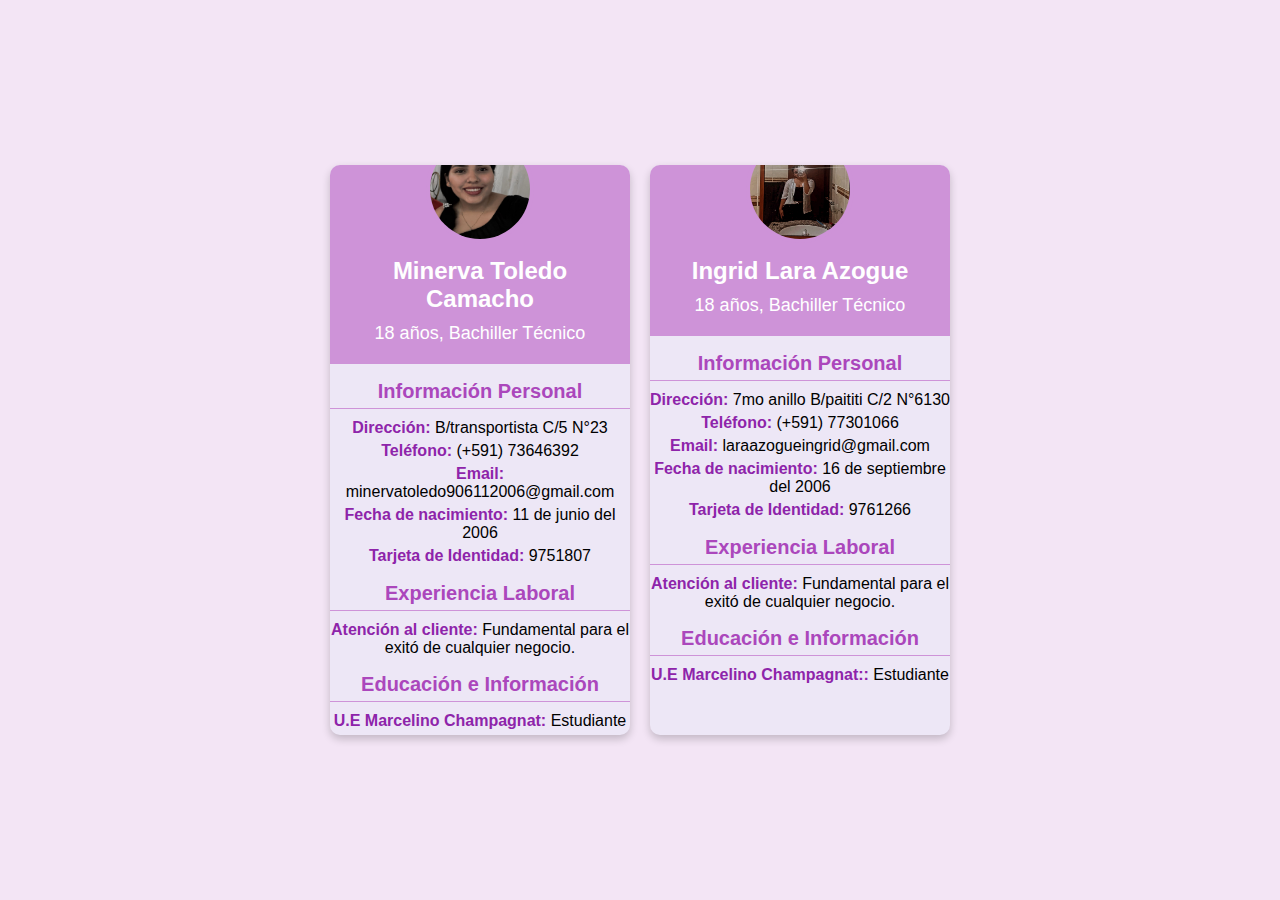
<file: acercadenosotras.html>
<!DOCTYPE html>
<html lang="es">
<head>
<meta charset="UTF-8">
<meta name="viewport" content="width=device-width, initial-scale=1.0">
<title>Tarjeta de Presentación</title>
<link rel="stylesheet" href="acercadenosotros.css">
</head>
<body>

<div class="card-container">
    <div class="card">
        <div class="header">
            <img src="mine foto.jpg" alt="Foto de perfil">
            <h1>Minerva Toledo Camacho</h1>
            <p>18 años, Bachiller Técnico</p>
        </div>
        <div class="info-section">
            <h2>Información Personal</h2>
            <p><span class="info-field">Dirección:</span> B/transportista C/5 N°23</p>
            <p><span class="info-field">Teléfono:</span> (+591) 73646392</p>
            <p><span class="info-field">Email:</span> minervatoledo906112006@gmail.com</p>
            <p><span class="info-field">Fecha de nacimiento:</span> 11 de junio del 2006</p>
            <p><span class="info-field">Tarjeta de Identidad:</span> 9751807</p>
        </div>
        <div class="info-section">
            <h2>Experiencia Laboral</h2>
            <p><span class="info-field">Atención al cliente:</span> Fundamental para el exitó de cualquier negocio.</p>
        </div>
        <div class="info-section">
            <h2>Educación e Información</h2>
            <p><span class="info-field">U.E Marcelino Champagnat:</span> Estudiante</p>
        </div>
    </div>

    <div class="card">
        <div class="header">
            <img src="ingrid foto.jpg" alt="Foto de perfil">
            <h1> Ingrid  Lara  Azogue</h1>
            <p>18 años, Bachiller Técnico</p>
        </div>
        <div class="info-section">
            <h2>Información Personal</h2>
            <p><span class="info-field">Dirección:</span> 7mo anillo B/paititi C/2 N°6130</p>
            <p><span class="info-field">Teléfono:</span> (+591) 77301066</p>
            <p><span class="info-field">Email:</span> laraazogueingrid@gmail.com</p>
            <p><span class="info-field">Fecha de nacimiento:</span> 16 de septiembre del 2006</p>
            <p><span class="info-field">Tarjeta de Identidad:</span> 9761266</p>
        </div>
        <div class="info-section">
            <h2>Experiencia Laboral</h2>
            <p><span class="info-field">Atención al cliente:</span>  Fundamental para el exitó de cualquier negocio.</p>
        </div>
        <div class="info-section">
            <h2>Educación e Información</h2>
            <p><span class="info-field">U.E Marcelino Champagnat::</span> Estudiante</p>
        </div>
    </div>
</div>

</body>
</html>
</file>
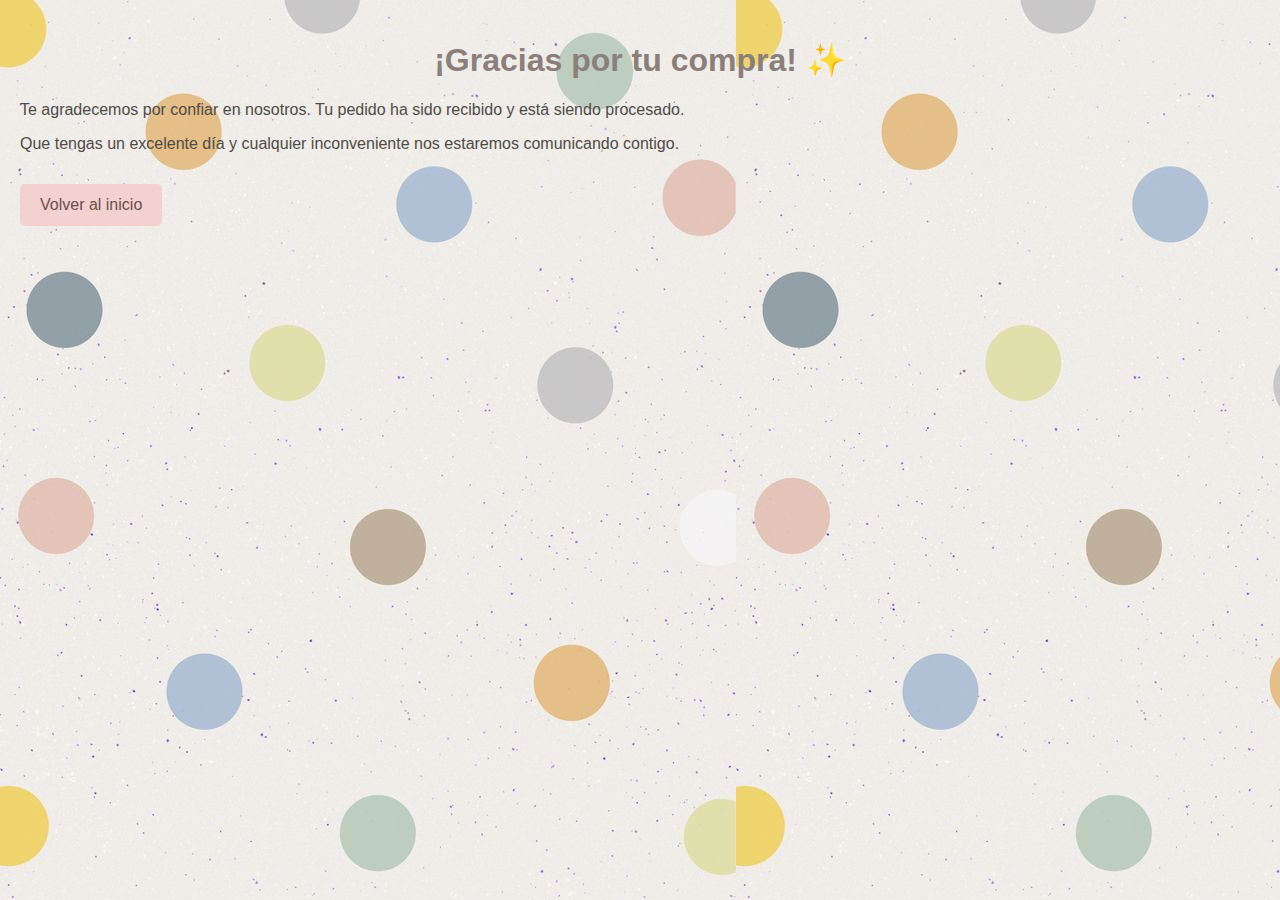
<file: agradecimiento.html>
<!DOCTYPE html>
<html lang="es">
<head>
    <meta charset="UTF-8">
    <meta name="viewport" content="width=device-width, initial-scale=1.0">
    <title>Gracias por tu Compra</title>
    <link rel="stylesheet" href="agradecimiento.css">
</head>
<body>
    <h1>¡Gracias por tu compra! ✨</h1>
    <p>Te agradecemos por confiar en nosotros. Tu pedido ha sido recibido y está siendo procesado.</p>
    <p>Que tengas un excelente día y cualquier inconveniente nos estaremos comunicando contigo.</p>

    <a href="index.html"><button>Volver al inicio</button></a>
    
</body>
</html>
</file>
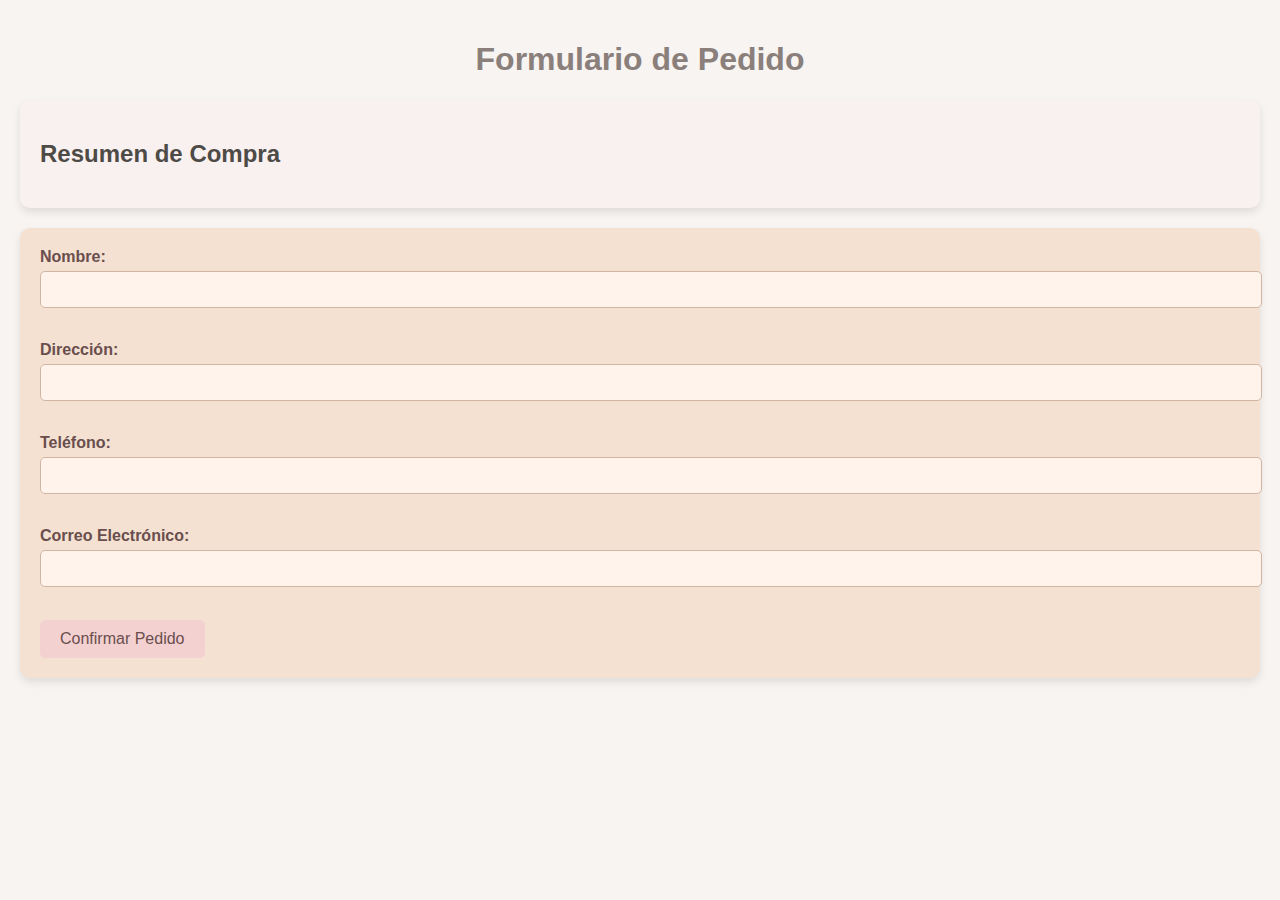
<file: formulariomila.html>
<!DOCTYPE html>
<html lang="es">
<head>
    <meta charset="UTF-8">
    <meta name="viewport" content="width=device-width, initial-scale=1.0">
    <title>Formulario de Pedido</title>
    <link rel="stylesheet" href="formulariomila.css" />
</head>
<body>
    <h1>Formulario de Pedido</h1>
    
    <!-- Resumen de productos del carrito -->
    <div id="resumenCarrito">
        <h2>Resumen de Compra</h2>
        <ul id="listaProductos"></ul>
    </div>

    <!-- Formulario de datos personales del usuario -->
    <form action="agradecimiento.html" method="get">
        <label for="nombre">Nombre:</label>
        <input type="text" id="nombre" name="nombre" required><br><br>

        <label for="direccion">Dirección:</label>
        <input type="text" id="direccion" name="direccion" required><br><br>

        <label for="telefono">Teléfono:</label>
        <input type="tel" id="telefono" name="telefono" required><br><br>

        <label for="correo">Correo Electrónico:</label>
        <input type="email" id="correo" name="correo" required><br><br>

        <button type="submit">Confirmar Pedido</button>
    </form>

  
</body>
</html>
</file>
<file: acercadenosotros.css>
/* Estilos generales */
body {
    font-family: Arial, sans-serif;
    background-color: #F3E5F5; /* Fondo lila claro */
    margin: 0;
    padding: 0;
    display: flex;
    justify-content: center;
    align-items: center;
    height: 100vh;
}

/* Contenedor de las tarjetas */
.card-container {
    display: flex;
    gap: 20px;
}

/* Contenedor principal de cada tarjeta */
.card {
    width: 300px;
    background-color: #EDE7F6; /* Fondo lila suave para cada tarjeta */
    border-radius: 10px;
    box-shadow: 0 4px 8px rgba(0, 0, 0, 0.2);
    overflow: hidden;
    text-align: center;
}

/* Encabezado */
.header {
    background-color: #CE93D8; /* Fondo lila más oscuro para el encabezado */
    color: white;
    padding: 20px;
}

.header img {
    width: 100px;
    height: 100px;
    border-radius: 50%;
    margin-top: -50px;
    border: 4px solid #CE93D8; /* Borde del mismo color del encabezado */
}

.header h1 {
    margin: 10px 0;
    font-size: 24px;
}

.header p {
    margin: 0;
    font-size: 18px;
}
s
/* Sección de información personal */
.info-section {
    padding: 20px;
    color: #5E35B1; /* Texto en lila más oscuro */
    text-align: left;
}

.info-section h2 {
    color: #AB47BC; /* Título en lila vibrante */
    font-size: 20px;
    border-bottom: 1px solid #CE93D8; /* Línea en lila oscuro */
    padding-bottom: 5px;
    margin-bottom: 10px;
}

.info-section p {
    margin: 5px 0;
}

/* Estilos para cada campo */
.info-field {
    font-weight: bold;
    color: #8E24AA; /* Texto resaltado en un tono lila oscuro */
}
</file>
<file: agradecimiento.css>
body {
    font-family: 'Arial', sans-serif;
    margin: 0;
    padding: 20px;
    background-color: #F7F4F1;
    color: #4E4B47;
    background-image: url('Dibujo\ De\ Ovejas.jpg');

}

h1 {
    text-align: center;
    color: #8A7F7B;
}

#resumenCarrito {
    background-color: #F9F1F0;
    padding: 20px;
    margin-bottom: 20px;
    border-radius: 10px;
    box-shadow: 0 4px 8px rgba(0, 0, 0, 0.1);
}

form {
    background-color: #F4E1D2;
    padding: 20px;
    border-radius: 10px;
    box-shadow: 0 4px 8px rgba(0, 0, 0, 0.1);
    margin-top: 20px;
}

label {
    display: block;
    margin-bottom: 5px;
    color: #6A4E4D;
    font-weight: bold;
}

input {
    width: 100%;
    padding: 10px;
    margin-bottom: 15px;
    border: 1px solid #D1B5A3;
    border-radius: 5px;
    background-color: #FFF3EC;
}

button {
    background-color: #F4D1D1;
    color: #6A4E4D;
    padding: 12px 20px;
    border: none;
    cursor: pointer;
    font-size: 16px;
    border-radius: 5px;
    margin-top: 15px;
    transition: background-color 0.3s ease;
}

button:hover {
    background-color: #E8B7B2;
    color: #4E4B47;
}
</file>
<file: formulariomila.css>
/* Estilos generales */
body {
    font-family: 'Arial', sans-serif;
    margin: 0;
    padding: 20px;
    background-color: #F7F4F1; /* Color suave de fondo, tono pastel claro */
    color: #4E4B47; /* Color de texto oscuro, fácil de leer */
}

/* Título principal */
h1 {
    text-align: center;
    color: #8A7F7B; /* Tono suave y cálido para el título */
}

/* Estilo para el resumen del carrito */
#resumenCarrito {
    background-color: #F9F1F0; /* Color pastel rosado muy claro */
    padding: 20px;
    margin-bottom: 20px;
    border-radius: 10px;
    box-shadow: 0 4px 8px rgba(0, 0, 0, 0.1);
}

/* Estilo para los productos en el carrito */
#listaProductos {
    list-style-type: none;
    padding: 0;
}

#listaProductos li {
    margin: 5px 0;
    font-size: 16px;
}

/* Estilo para el total */
#resumenCarrito p {
    font-size: 18px;
    color: #8A7F7B; /* Tono suave café claro para el total */
    margin-top: 10px;
}

/* Estilo para el botón de "Confirmar Pedido" */
.btn-buy {
    background-color: #F4D1D1; /* Color pastel rosado muy suave */
    color: #6A4E4D; /* Color café suave para el texto */
    padding: 12px 20px;
    border: none;
    cursor: pointer;
    font-size: 16px;
    border-radius: 5px;
    margin-top: 15px;
    transition: background-color 0.3s ease;
}

/* Efecto hover en el botón */
.btn-buy:hover {
    background-color: #E8B7B2; /* Rosita pastel más intenso */
    color: #4E4B47; /* Color de texto más oscuro cuando se pasa el cursor */
}

/* Estilo para el formulario */
form {
    background-color: #F4E1D2; /* Color pastel de café claro */
    padding: 20px;
    border-radius: 10px;
    box-shadow: 0 4px 8px rgba(0, 0, 0, 0.1);
    margin-top: 20px;
}

label {
    display: block;
    margin-bottom: 5px;
    color: #6A4E4D; /* Color café suave para los labels */
    font-weight: bold;
}

input {
    width: 100%;
    padding: 10px;
    margin-bottom: 15px;
    border: 1px solid #D1B5A3; /* Color de borde suave en tono café claro */
    border-radius: 5px;
    background-color: #FFF3EC; /* Color de fondo suave en rosa pastel */
}

input[type="submit"], button[type="submit"] {
    background-color: #F4D1D1; /* Color pastel rosado suave */
    color: #6A4E4D;
    border: none;
    padding: 10px 20px;
    font-size: 16px;
    border-radius: 5px;
    cursor: pointer;
}

input[type="submit"]:hover, button[type="submit"]:hover {
    background-color: #E8B7B2;
    color: #4E4B47;
}
</file>
